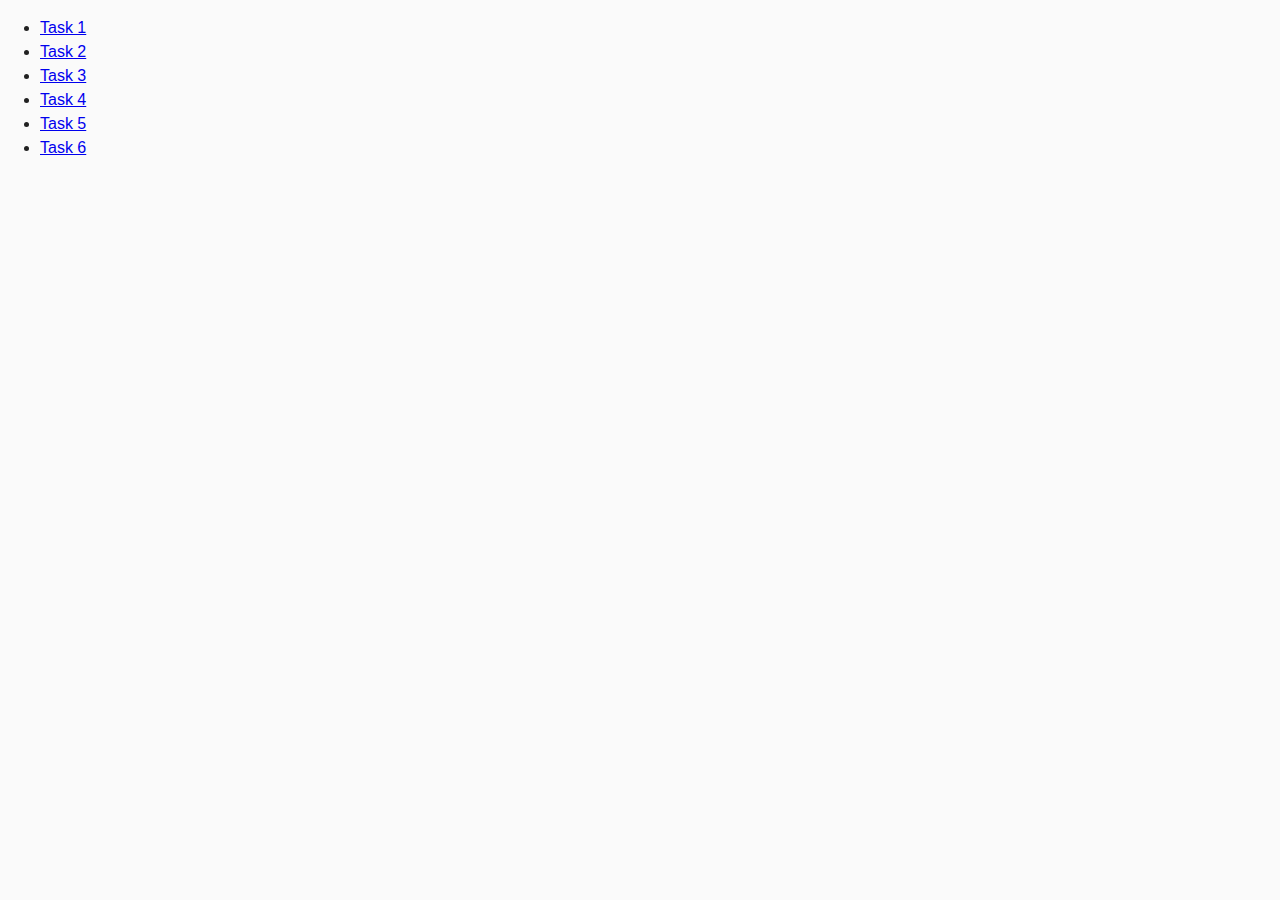
<file: index.html>
<!DOCTYPE html>
<html lang="en">
  <head>
    <meta charset="UTF-8" />
    <meta http-equiv="X-UA-Compatible" content="IE=edge" />
    <meta name="viewport" content="width=device-width, initial-scale=1.0" />
    <title>Homework 7</title>
    <link rel="stylesheet" href="./css/common.css" />
  </head>
  <body>
    <ul>
      <li><a href="./task-1.html">Task 1</a></li>
      <li><a href="./task-2.html">Task 2</a></li>
      <li><a href="./task-3.html">Task 3</a></li>
      <li><a href="./task-4.html">Task 4</a></li>
      <li><a href="./task-5.html">Task 5</a></li>
      <li><a href="./task-6.html">Task 6</a></li>
    </ul>
  </body>
</html>
</file>
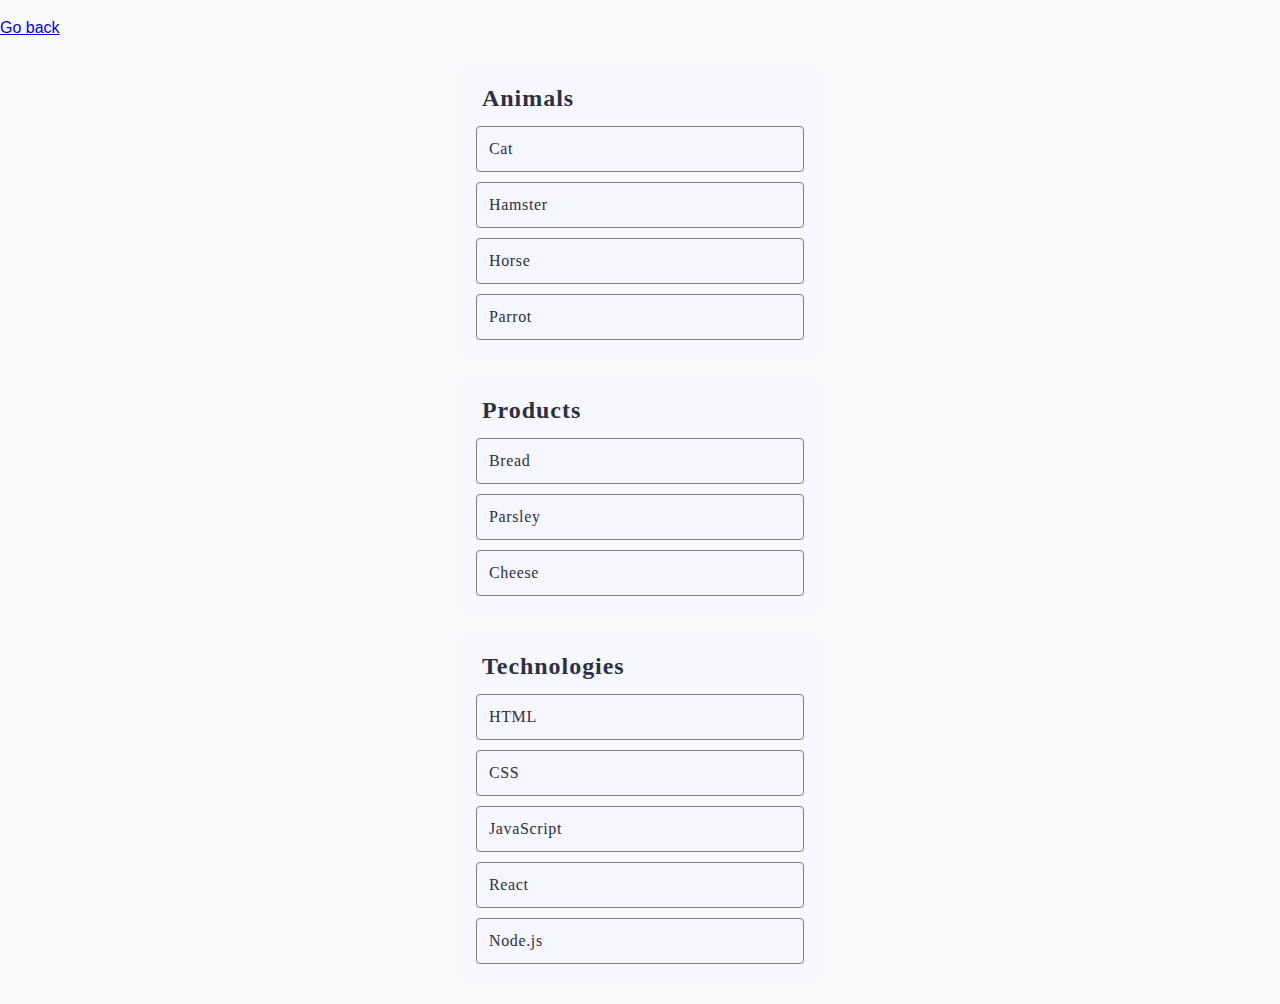
<file: task-1.html>
<!DOCTYPE html>
<html lang="en">
  <head>
    <meta charset="UTF-8" />
    <meta http-equiv="X-UA-Compatible" content="IE=edge" />
    <meta name="viewport" content="width=device-width, initial-scale=1.0" />
    <title>Task 1</title>
    <link rel="stylesheet" href="./css/common.css" />
    <link rel="stylesheet" href="./css/task-1.css" />
  </head>
  <body>
    <p class="back"><a href="./index.html">Go back</a></p>

    <ul id="categories" class="categories js-categories">
      <li class="item card js-category" data-category="animals">
        <h2 class="card-title js-title">Animals</h2>
        <ul class="card-list js-list">
          <li class="chip js-item">Cat</li>
          <li class="chip js-item">Hamster</li>
          <li class="chip js-item">Horse</li>
          <li class="chip js-item">Parrot</li>
        </ul>
      </li>

      <li class="item card js-category" data-category="products">
        <h2 class="card-title js-title">Products</h2>
        <ul class="card-list js-list">
          <li class="chip js-item">Bread</li>
          <li class="chip js-item">Parsley</li>
          <li class="chip js-item">Cheese</li>
        </ul>
      </li>

      <li class="item card js-category" data-category="technologies">
        <h2 class="card-title js-title">Technologies</h2>
        <ul class="card-list js-list">
          <li class="chip js-item">HTML</li>
          <li class="chip js-item">CSS</li>
          <li class="chip js-item">JavaScript</li>
          <li class="chip js-item">React</li>
          <li class="chip js-item">Node.js</li>
        </ul>
      </li>
    </ul>

    <script src="./js/task-1.js" type="module"></script>
  </body>
</html>
</file>
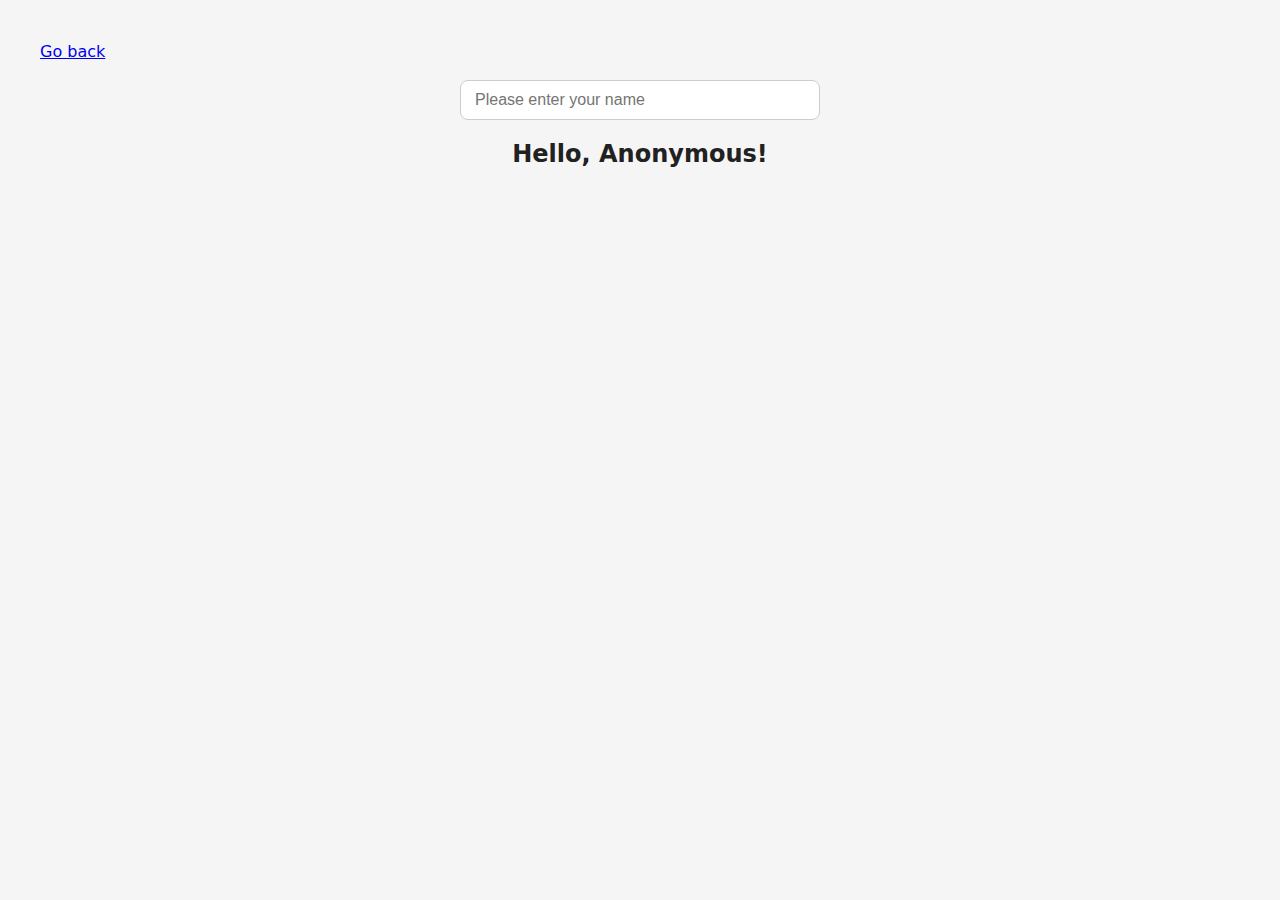
<file: task-3.html>
<!DOCTYPE html>
<html lang="en">
  <head>
    <meta charset="UTF-8" />
    <meta http-equiv="X-UA-Compatible" content="IE=edge" />
    <meta name="viewport" content="width=device-width, initial-scale=1.0" />
    <title>Task 3</title>
    <link rel="stylesheet" href="./css/common.css" />
    <link rel="stylesheet" href="./css/task-3.css" />
  </head>
  <body>
    <p><a href="./index.html">Go back</a></p>

    <input type="text" id="name-input" placeholder="Please enter your name" />
    <h1>Hello, <span id="name-output">Anonymous</span>!</h1>

    <script src="./js/task-3.js" type="module"></script>
  </body>
</html>
</file>
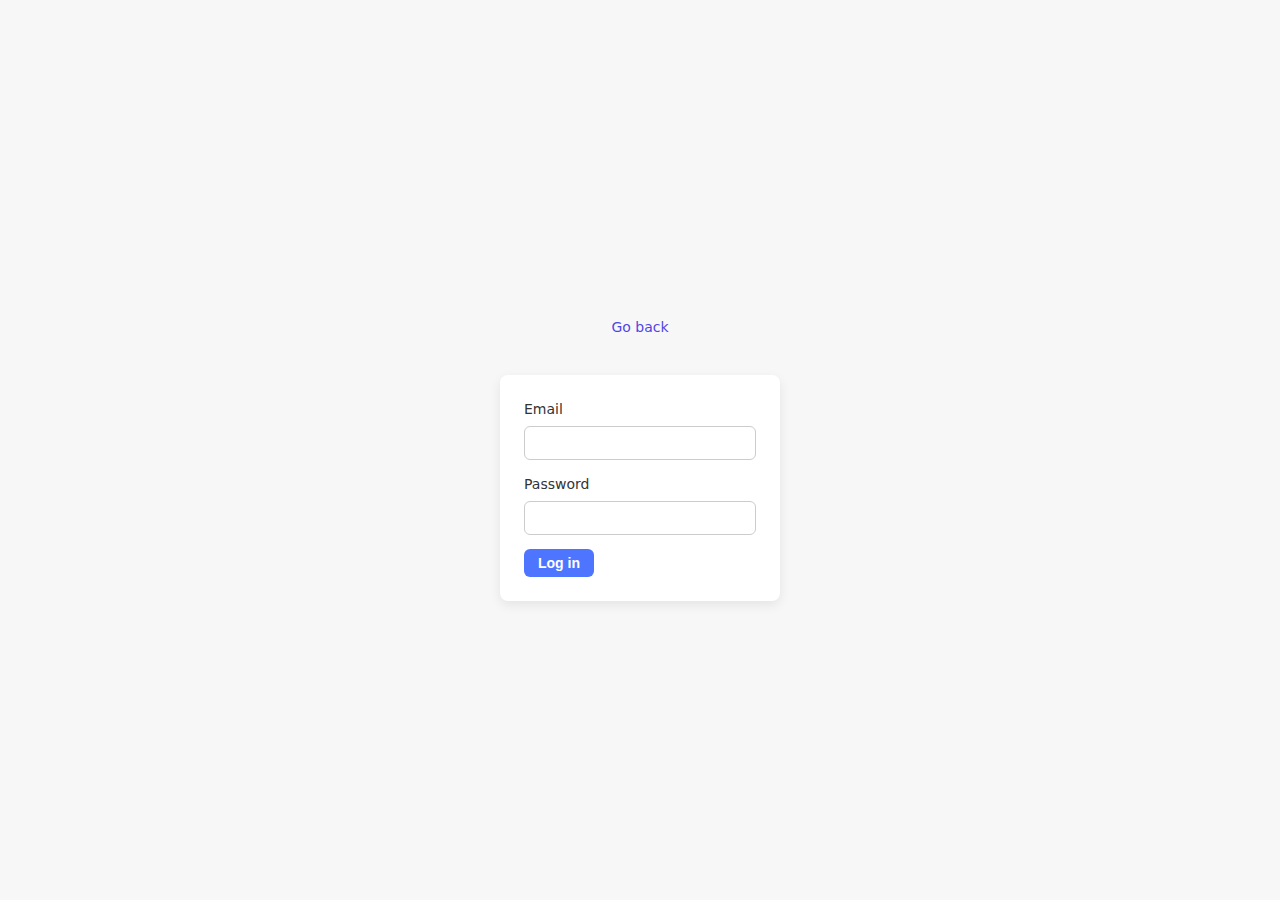
<file: task-4.html>
<!DOCTYPE html>
<html lang="en">
  <head>
    <meta charset="UTF-8" />
    <meta http-equiv="X-UA-Compatible" content="IE=edge" />
    <meta name="viewport" content="width=device-width, initial-scale=1.0" />
    <title>Task 4</title>
    <link rel="stylesheet" href="./css/common.css" />
    <link rel="stylesheet" href="./css/task-4.css" />
  </head>
  <body>
    <p><a href="./index.html">Go back</a></p>

    <form class="login-form">
      <label>
        Email
        <input type="email" name="email" />
      </label>
      <label>
        Password
        <input type="password" name="password" />
      </label>
      <button type="submit">Log in</button>
    </form>

    <script src="./js/task-4.js" type="module"></script>
  </body>
</html>
</file>
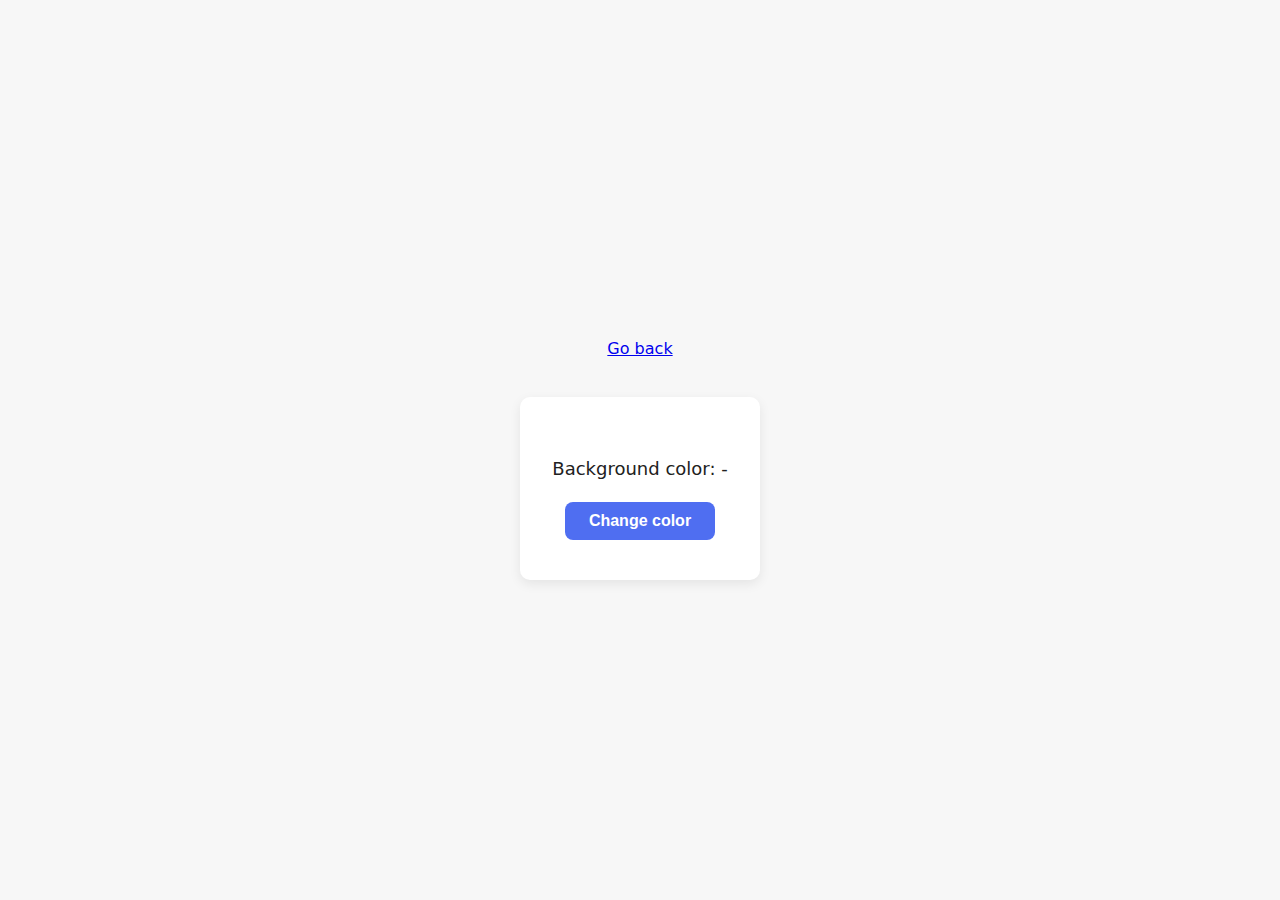
<file: task-5.html>
<!DOCTYPE html>
<html lang="en">
  <head>
    <meta charset="UTF-8" />
    <meta http-equiv="X-UA-Compatible" content="IE=edge" />
    <meta name="viewport" content="width=device-width, initial-scale=1.0" />
    <title>Task 5</title>
    <link rel="stylesheet" href="./css/common.css" />
    <link rel="stylesheet" href="./css/task-5.css" />
  </head>
  <body>
    <p><a href="./index.html">Go back</a></p>

    <div class="widget">
      <p>Background color: <span class="color">-</span></p>
      <button type="button" class="change-color">Change color</button>
    </div>

    <script src="./js/task-5.js" type="module"></script>
  </body>
</html>
</file>
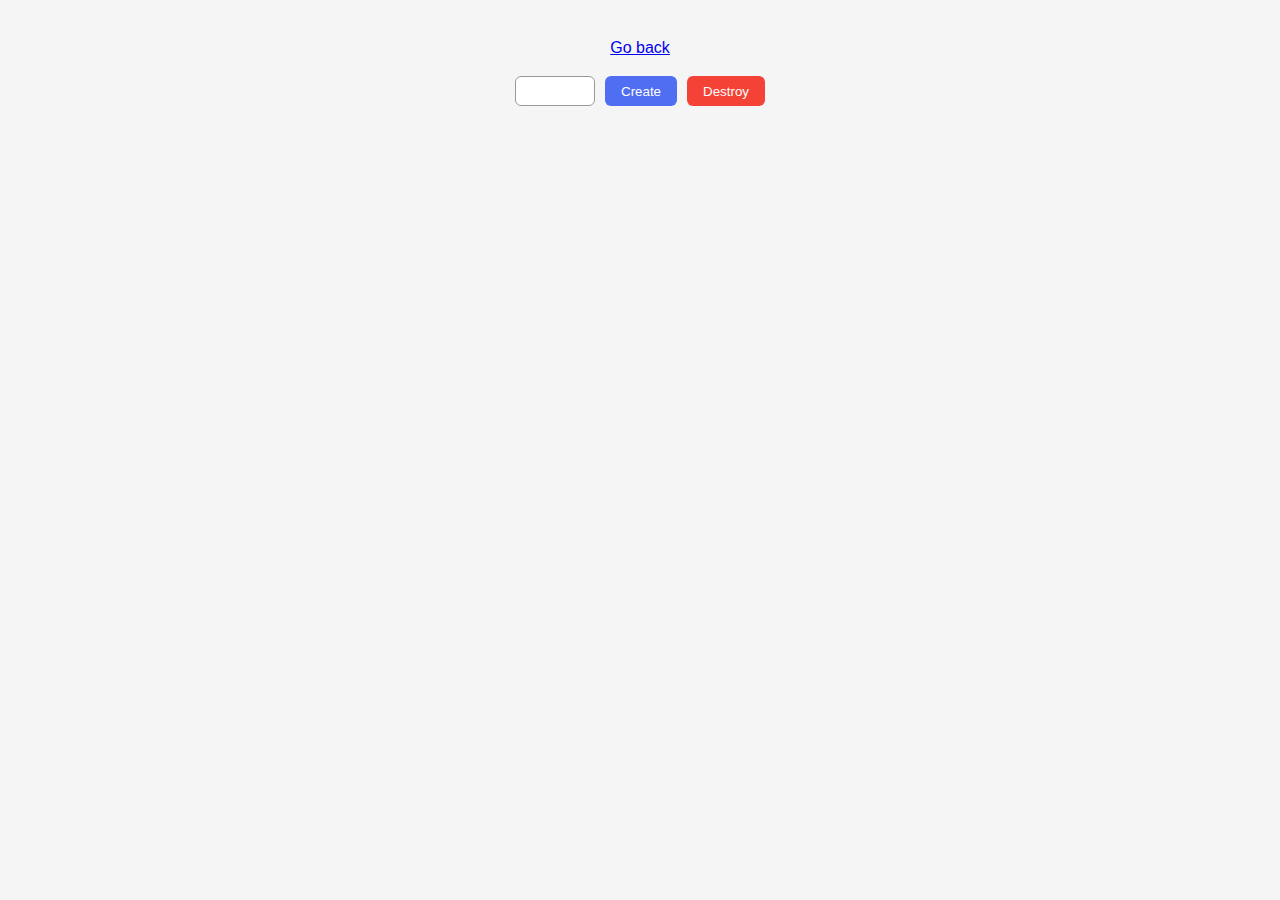
<file: task-6.html>
<!DOCTYPE html>
<html lang="en">
  <head>
    <meta charset="UTF-8" />
    <meta http-equiv="X-UA-Compatible" content="IE=edge" />
    <meta name="viewport" content="width=device-width, initial-scale=1.0" />
    <title>Task 6</title>
    <link rel="stylesheet" href="./css/common.css" />
    <link rel="stylesheet" href="./css/task-6.css" />
  </head>
  <body>
    <p><a href="./index.html">Go back</a></p>
    
  <div class="controls">
  <input type="number" class="controls-input" min="1" max="100" step="1" />
  <button type="button" class="controls-create">Create</button>
  <button type="button" class="controls-destroy">Destroy</button>
  </div>

  <div class="boxes"></div>


    <script src="./js/task-6.js" type="module"></script>
  </body>
</html>
</file>
<file: css/common.css>
* {
  box-sizing: border-box;
}

body {
  margin: 0px;
  font-family: -apple-system, BlinkMacSystemFont, 'Segoe UI', Roboto, Oxygen,
    Ubuntu, Cantarell, 'Open Sans', 'Helvetica Neue', sans-serif;
  -webkit-font-smoothing: antialiased;
  -moz-osx-font-smoothing: grayscale;
  background-color: #fafafa;
  color: #212121;
  line-height: 1.5;
}
</file>
<file: css/task-1.css>
/* === Categories layout === */
.categories {
    list-style: none;
    margin: 24px auto;
    padding: 0 16px;
    max-width: 392px;
    display: grid;
    gap: 20px;
}

/* Card container */
.card {
    background: #f7f8ff;
    /* light lavender */
    border-radius: 8px;
    padding: 18px 16px 16px;
}

/* Section titles */
.card-title {
    margin: 0 0 12px 6px;
    color: #2E2F42;
    font-family: Montserrat;
    font-size: 24px;
    font-style: normal;
    font-weight: 600;
    line-height: 32px;
   /* 133.333% */
    letter-spacing: 0.96px;
}

/* Inner lists */
.card-list {
    list-style: none;
    margin: 0;
    padding: 0;
    display: grid;
    gap: 10px;
}

/* List items styled like inputs */
.chip {
    background: #F6F6FE;
    border-radius: 4px;
    border: 1px solid #808080;
    padding: 10px 12px;

    color: #2E2F42;
    font-family: Montserrat;
    font-size: 16px;
    font-weight: 400;
    line-height: 24px;
    /* 150% */
    letter-spacing: 0.64px
}
</file>
<file: css/task-3.css>
body {
    display: flex;
    flex-direction: column;
    /* <— key change */
    align-items: center;
    gap: 16px;
    min-height: 100vh;
    padding: 40px;
    background: #f5f5f5;
    font-family: system-ui, -apple-system, "Segoe UI", Roboto, sans-serif;
}


body>p {
    align-self: flex-start;
    margin: 0;
}

/* Input styling */
#name-input {
    width: 100%;
    max-width: 360px;
    padding: 10px 14px;
    font-size: 16px;
    border: 1px solid #ccc;
    border-radius: 8px;
    outline: none;
}

#name-input:focus {
    border-color: #4f46e5;
}


h1 {
    margin: 0;
    font-size: 24px;
    font-weight: 700;
    color: #212121;
}
</file>
<file: css/task-4.css>
/* Center the form */
body {
    display: flex;
    flex-direction: column;
    justify-content: center;
    align-items: center;
    min-height: 100vh;
    background: #f7f7f7;
    font-family: system-ui, -apple-system, "Segoe UI", Roboto, sans-serif;
    margin: 0;
    gap: 20px;
    /* space between "Go back" and form */
}

/* Back link */
body>p a {
    color: #4f46e5;
    text-decoration: none;
    font-size: 14px;
}

body>p a:hover {
    text-decoration: underline;
}

/* Form container */
.login-form {
    background: #fff;
    padding: 24px;
    border-radius: 8px;
    box-shadow: 0 4px 12px rgba(0, 0, 0, 0.08);
    width: 280px;
    display: flex;
    flex-direction: column;
    gap: 14px;
}

/* Labels */
.login-form label {
    display: flex;
    flex-direction: column;
    font-size: 14px;
    color: #333;
}

/* Inputs */
.login-form input {
    margin-top: 6px;
    padding: 8px 10px;
    font-size: 14px;
    border: 1px solid #ccc;
    border-radius: 6px;
    outline: none;
    transition: border-color 0.2s ease;
}

.login-form input:focus {
    border-color: #4f46e5;
}

/* Smaller login button */
.login-form button {
    align-self: flex-start;
    /* keep it as small as content */
    padding: 6px 14px;
    font-size: 14px;
    font-weight: 600;
    color: #fff;
    background: #4E75FF;;
    border: none;
    border-radius: 6px;
    cursor: pointer;
}

.login-form button:hover {
    background: #4338ca;
}
</file>
<file: css/task-5.css>
body {
    display: flex;
    flex-direction: column;
    justify-content: center;
    align-items: center;
    min-height: 100vh;
    background: #f7f7f7;
    font-family: system-ui, -apple-system, "Segoe UI", Roboto, sans-serif;
    margin: 0;
    gap: 20px;
    /* space between "Go back" and form */
}
/* Widget container */
.widget {
    background: #fff;
    padding: 40px 32px;
    border-radius: 10px;
    box-shadow: 0 4px 12px rgba(0, 0, 0, 0.08);
    text-align: center;
    max-width: 320px;
}

/* Text */
.widget p {
    font-size: 18px;
    margin-bottom: 20px;
}

/* Button */
.change-color {
    padding: 10px 24px;
    font-size: 16px;
    font-weight: 600;
    border: none;
    border-radius: 8px;
    cursor: pointer;
    background: #4f6ef1;
    color: #fff;
}

.change-color:hover {
    background: #3c55c9;
}
</file>
<file: css/task-6.css>
body {
    font-family: sans-serif;
    background: #f5f5f5;
    display: flex;
    flex-direction: column;
    align-items: center;
    min-height: 100vh;
    margin: 0;
    padding: 20px;
}

/* Controls container */
.controls {
    display: flex;
    gap: 10px;
    margin-bottom: 20px;
}

/* Input field */
.controls-input {
    padding: 6px 10px;
    font-size: 14px;
    border: 1px solid #999;
    border-radius: 6px;
    width: 80px;
    text-align: center;
}

/* Buttons */
.controls-create {
    background: #4f6ef1;
    color: #fff;
    border: none;
    border-radius: 6px;
    padding: 6px 16px;
    cursor: pointer;
}

.controls-create:hover {
    background: #3d56c5;
}

.controls-destroy {
    background: #f44336;
    color: #fff;
    border: none;
    border-radius: 6px;
    padding: 6px 16px;
    cursor: pointer;
}

.controls-destroy:hover {
    background: #c62828;
}

/* Boxes container */
.boxes {
    display: flex;
    flex-wrap: wrap;
    gap: 10px;
    padding: 20px;
    border-radius: 8px;
    min-height: 80px;
    justify-content: flex-start;
}
</file>
